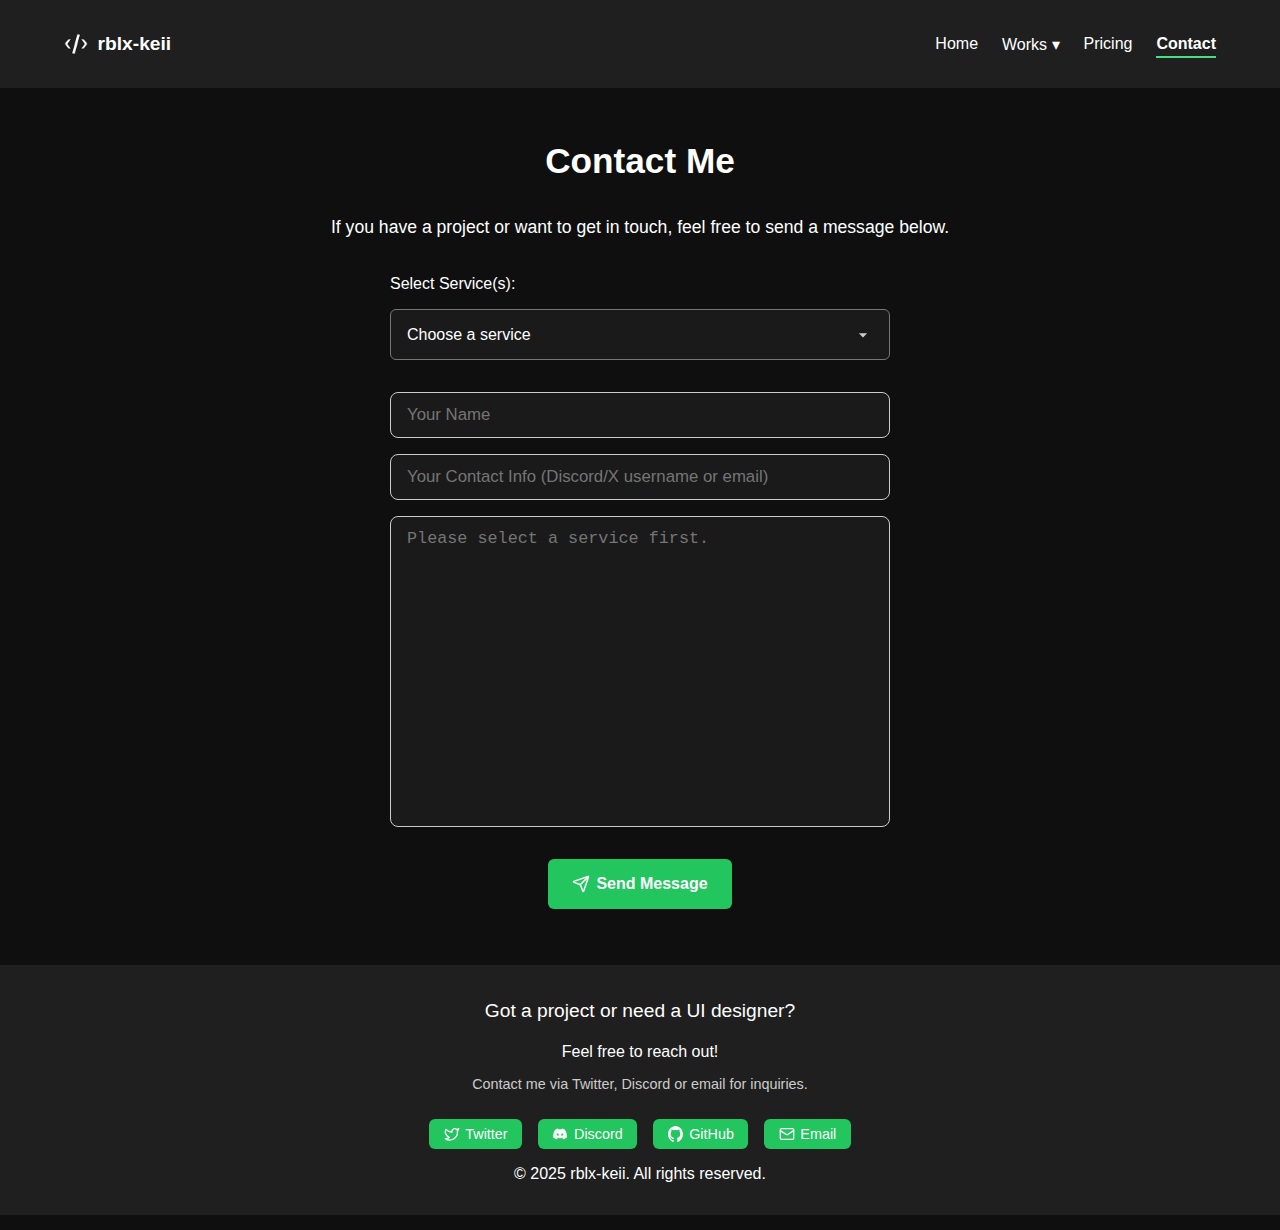
<file: contact.html>
<!DOCTYPE html>
<html lang="en">

<head>
    <meta charset="UTF-8" />
    <meta name="viewport" content="width=device-width, initial-scale=1.0" />
    <meta name="author" content="rblx-keii" />
    <meta name="description" content="Contact rblx-keii | Roblox Scripting & UI Portfolio" />
    <title>Contact Me | rblx-keii</title>
    <link rel="stylesheet" href="style.css" />
    <link rel="icon" href="assets/icons/icon.svg" type="image/svg+xml" />
</head>

<body>
    <div class="wrapper">
        <header>
            <nav>
                <a href="index.html" class="logo">
                    <img src="assets/icons/icon.svg" alt="Logo" class="logo-icon" />
                    <span>rblx-keii</span>
                </a>
                <ul class="nav-links">
                    <li><a href="index.html">Home</a></li>
                    <li class="dropdown">
                        <a href="scripting.html" class="dropbtn">Works ▾</a>
                        <ul class="dropdown-content">
                            <li><a href="scripting.html">Scripting</a></li>
                            <li><a href="ui.html">GUI</a></li>
                            <li><a href="ui.html#vector-project-buttons">Vector Design</a></li>
                        </ul>
                    </li>
                    <li><a href="pricing.html">Pricing</a></li>
                    <li><a href="contact.html" class="active">Contact</a></li>
                </ul>
            </nav>
        </header>

        <main class="section">
            <h2>Contact Me</h2>
            <p>If you have a project or want to get in touch, feel free to send a message below.</p>

            <form id="contactForm" class="contact-form">
                <label for="service-container">Select Service(s):</label>
                <div id="service-container" class="service-container">
                    <div class="service-select">
                        <select>
                            <option disabled selected value="">Choose a service</option>
                            <option value="Scripting">Scripting</option>
                            <option value="GUI">GUI</option>
                            <option value="Vector">Vector</option>
                            <option value="Others">Others</option>
                        </select>
                        <a class="button alt">
                            <span>X</span>
                        </a>
                    </div>
                </div>

                <input type="text" name="name" placeholder="Your Name" required />
                <input type="text" name="email" placeholder="Your Contact Info (Discord/X username or email)" required />
                <textarea id="messageField" name="message" rows="15" placeholder="Your Message" required></textarea>
                <div class="button-container">
                    <button type="submit" class="button">
                        <img src="assets/icons/send.svg" class="icon" alt="Send Message">
                        <span>Send Message</span>
                    </button>
                </div>
            </form>

            <p id="contactResponse" class="contact-response hidden"></p>
        </main>

        <footer id="contact">
            <p class="footer-title">Got a project or need a UI designer?</p>
            <p class="footer-subtitle">Feel free to reach out!</p>
            <p class="contact-info">Contact me via Twitter, Discord or email for inquiries.</p>
            <div class="footer-buttons">
                <a href="https://x.com/rblx_keii" class="button small">
                    <img src="assets/icons/twitter.svg" class="icon" alt="Twitter">
                    <span>Twitter</span>
                </a>
                <a href="https://discord.com/users/280513546238951424" target="_blank" class="button small">
                    <img src="assets/icons/discord.svg" class="icon" alt="Discord">
                    <span>Discord</span>
                </a>
                <a href="https://github.com/rblx-keii" target="_blank" class="button small">
                    <img src="assets/icons/github.svg" class="icon" alt="GitHub">
                    <span>GitHub</span>
                </a>
                <a href="mailto:official.keii@outlook.com" class="button small">
                    <img src="assets/icons/mail.svg" class="icon" alt="Email">
                    <span>Email</span>
                </a>
            </div>
            <p>&copy; 2025 rblx-keii. All rights reserved.</p>
        </footer>
    </div>

    <script src="script.js"></script>
</body>

</html>
</file>
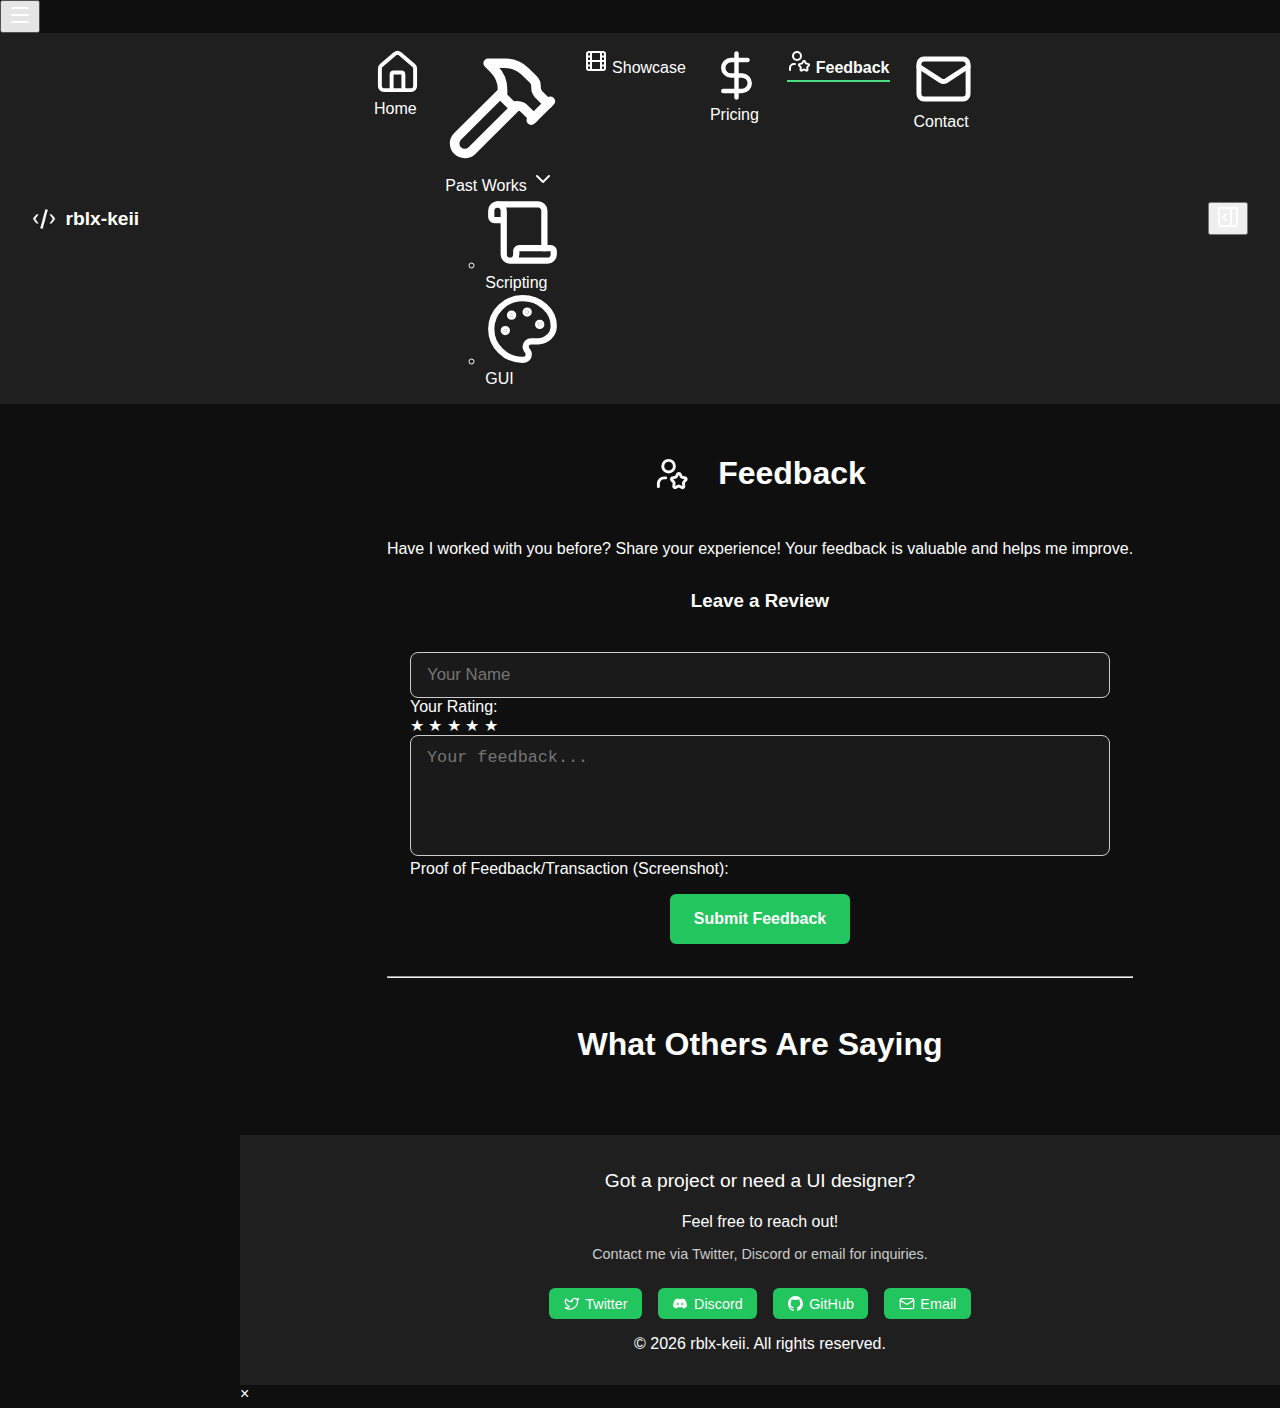
<file: feedback.html>
<!doctype html>
<html lang="en">

<head>
    <meta charset="UTF-8" />
    <meta name="viewport" content="width=device-width, initial-scale=1.0" />
    <title>Feedback | rblx-keii</title>
    <link rel="stylesheet" href="style.css" />
    <link rel="stylesheet" href="mobile.css" />
    <link rel="icon" type="image/svg+xml" href="assets/icons/icon.svg" />
</head>

<body>
    <button class="mobile-toggle" aria-label="Open Menu">
        <img src="assets/icons/menu.svg" alt="Menu" class="toggle-icon" />
    </button>

    <nav class="sidebar">
        <div class="sidebar-header">
            <a href="index.html" class="logo">
                <img src="assets/icons/icon.svg" alt="Logo" class="logo-icon" />
                <span class="logo-text">rblx-keii</span>
            </a>
        </div>
        <ul class="nav-links">
            <li>
                <a href="index.html">
                    <img src="assets/icons/home.svg" class="nav-icon" alt="Home" />
                    <span class="nav-text">Home</span>
                </a>
            </li>
            <li class="nav-dropdown">
                <a href="#" class="dropdown-toggle">
                    <img src="assets/icons/works.svg" class="nav-icon" alt="Works" />
                    <span class="nav-text">Past Works</span>
                    <img src="assets/icons/chevron-down.svg" class="dropdown-arrow" alt="Toggle" />
                </a>
                <ul class="sub-menu">
                    <li>
                        <a href="scripting.html">
                            <img src="assets/icons/script.svg" class="nav-icon" alt="Scripting" />
                            <span class="nav-text">Scripting</span>
                        </a>
                    </li>
                    <li>
                        <a href="ui.html">
                            <img src="assets/icons/ui.svg" class="nav-icon" alt="GUI" />
                            <span class="nav-text">GUI</span>
                        </a>
                    </li>
                    <li>
                        <a href="ui.html#vector-design-showcase">
                            <img src="assets/icons/styles.svg" class="nav-icon" alt="Vector Design" />
                            <span class="nav-text">Vector Design</span>
                        </a>
                    </li>
                </ul>
            </li>
            <li>
                <a href="showcase.html">
                    <img src="assets/icons/film.svg" class="nav-icon" alt="Showcase" />
                    <span class="nav-text">Showcase</span>
                </a>
            </li>
            <li>
                <a href="pricing.html">
                    <img src="assets/icons/pricing.svg" class="nav-icon" alt="Pricing" />
                    <span class="nav-text">Pricing</span>
                </a>
            </li>
            <li>
                <a href="feedback.html">
                    <img src="assets/icons/feedback.svg" class="nav-icon" alt="Feedback" />
                    <span class="nav-text">Feedback</span>
                </a>
            </li>
            <li>
                <a href="contact.html">
                    <img src="assets/icons/mail.svg" class="nav-icon" alt="Contact" />
                    <span class="nav-text">Contact</span>
                </a>
            </li>
        </ul>
        <button class="sidebar-toggle" aria-label="Toggle Sidebar">
            <img src="assets/icons/sb-close.svg" class="toggle-icon" alt="Toggle" />
        </button>
    </nav>
    <div class="sidebar-overlay"></div>

    <div class="wrapper">
        <main class="content">
            <h2 class="section-title">
                <img src="assets/icons/feedback.svg" class="icon" alt="Feedback" />
                Feedback
            </h2>
            <p style="text-align: center; max-width: 800px; margin: 0 auto 2rem">
                Have I worked with you before? Share your experience! Your feedback is
                valuable and helps me improve.
            </p>

            <div class="contact-form" style="max-width: 700px">
                <h3 style="text-align: center; margin-top: 0; margin-bottom: 1.5rem">
                    Leave a Review
                </h3>
                <form id="feedbackForm" novalidate>
                    <input type="text" id="feedbackName" name="name" placeholder="Your Name" required />
                    <div class="star-rating-container">
                        <label>Your Rating:</label>
                        <div class="stars">
                            <span data-value="5" title="5 stars">&#9733;</span>
                            <span data-value="4" title="4 stars">&#9733;</span>
                            <span data-value="3" title="3 stars">&#9733;</span>
                            <span data-value="2" title="2 stars">&#9733;</span>
                            <span data-value="1" title="1 star">&#9733;</span>
                        </div>
                        <input type="hidden" name="rating" id="feedbackRating" value="0" required />
                    </div>
                    <textarea id="feedbackMessage" name="message" rows="5" placeholder="Your feedback..."
                        required></textarea>
                    <label for="screenshot">Proof of Feedback/Transaction (Screenshot):</label>
                    <input type="hidden" role="uploadcare-uploader" name="screenshot" id="feedback-screenshot"
                        data-public-key="fcf352496b601d47e95e" data-tabs="file camera" data-images-only="true"
                        data-multiple="true" data-multiple-max="3" />
                    <div class="button-container">
                        <button type="submit" class="button">Submit Feedback</button>
                    </div>
                    <div id="feedbackResponse" class="contact-response hidden"></div>
                </form>
            </div>

            <hr />

            <h2 class="section-title" style="margin-top: 3rem">
                What Others Are Saying
            </h2>
            <div id="feedback-container" class="feedback-grid">
                <!-- Feedback will be loaded here by feedback.js -->
            </div>
        </main>

        <footer id="contact">
            <p class="footer-title">Got a project or need a UI designer?</p>
            <p class="footer-subtitle">Feel free to reach out!</p>
            <p class="contact-info">
                Contact me via Twitter, Discord or email for inquiries.
            </p>
            <div class="footer-buttons">
                <a href="https://x.com/rblx_keii" class="button small" target="_blank"><img
                        src="assets/icons/twitter.svg" class="icon" alt="Twitter" /><span>Twitter</span></a>
                <a href="https://discord.com/users/280513546238951424" target="_blank" class="button small"><img
                        src="assets/icons/discord.svg" class="icon" alt="Discord" /><span>Discord</span></a>
                <a href="https://github.com/rblx-keii" target="_blank" class="button small"><img
                        src="assets/icons/github.svg" class="icon" alt="GitHub" /><span>GitHub</span></a>
                <a href="mailto:official.keii@outlook.com" class="button small"><img src="assets/icons/mail.svg"
                        class="icon" alt="Email" /><span>Email</span></a>
            </div>
            <p>&copy; 2026 rblx-keii. All rights reserved.</p>
        </footer>

        <div id="imageModal" class="modal">
            <span class="close-modal">&times;</span>
            <img class="modal-content" id="modalImage" />
            <div id="caption"></div>
        </div>

        <script src="https://ucarecdn.com/libs/widget/3.x/uploadcare.full.min.js" charset="utf-8"></script>
        <script type="module" src="main.js"></script>
    </div>
</body>

</html>
</file>
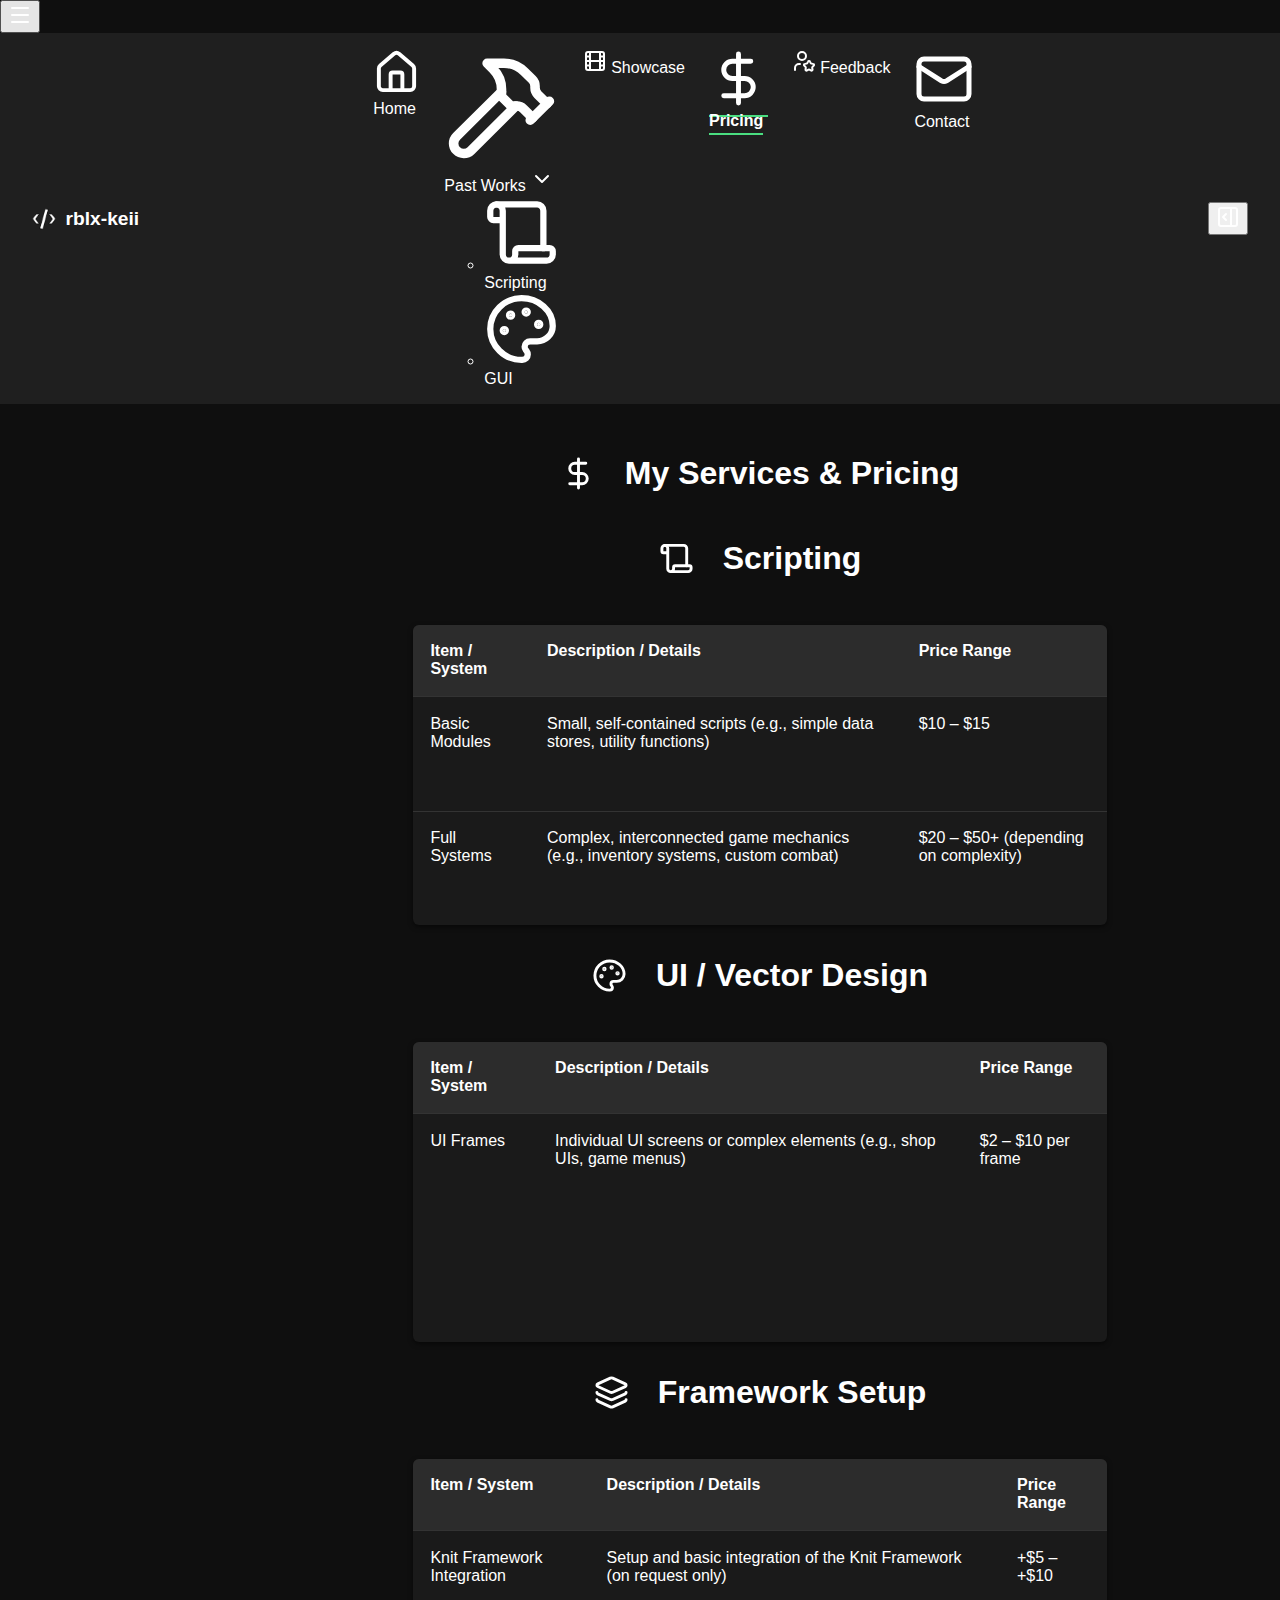
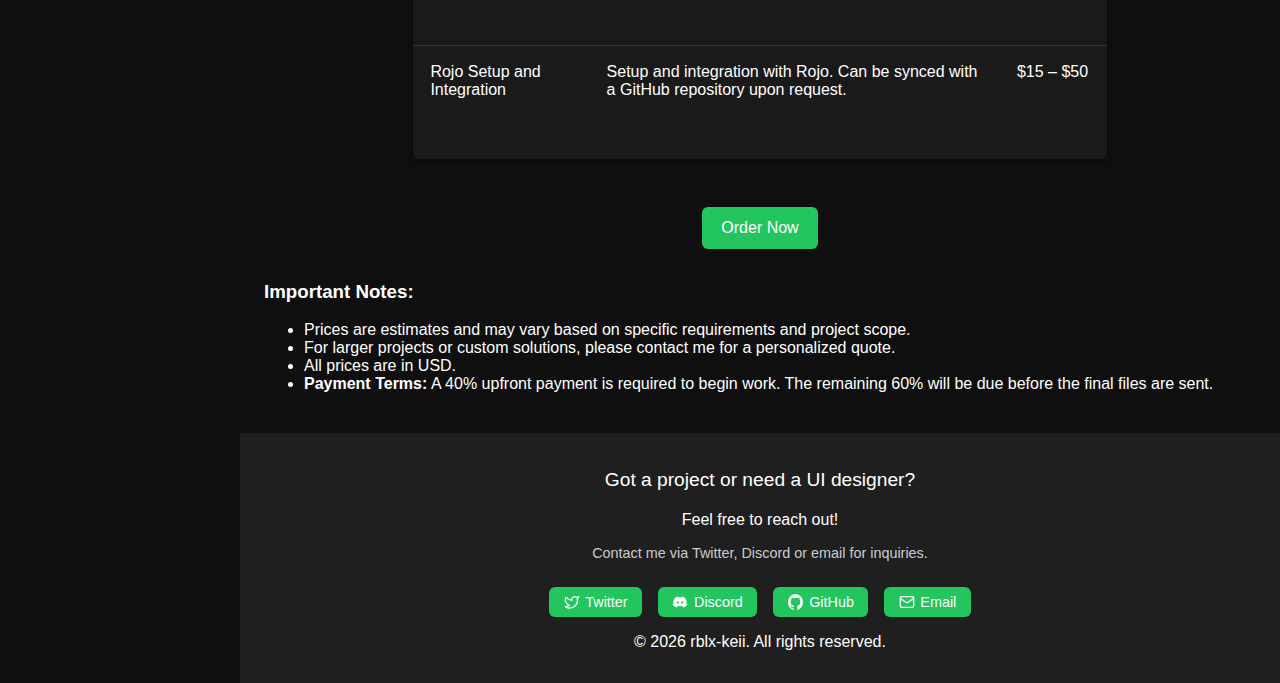
<file: pricing.html>
<!DOCTYPE html>
<html lang="en">

<head>
    <meta charset="UTF-8" />
    <meta name="viewport" content="width=device-width, initial-scale=1.0" />
    <title>Pricing | rblx-keii</title>
    <link rel="stylesheet" href="style.css" />
    <link rel="stylesheet" href="mobile.css" />
    <link rel="icon" type="image/svg+xml" href="assets/icons/icon.svg">
</head>

<body>
    <button class="mobile-toggle" aria-label="Open Menu">
        <img src="assets/icons/menu.svg" alt="Menu" class = "toggle-icon">
    </button>

    <nav class="sidebar">
        <div class="sidebar-header">
            <a href="index.html" class="logo">
                <img src="assets/icons/icon.svg" alt="Logo" class="logo-icon" />
                <span class="logo-text">rblx-keii</span>
            </a>
        </div>
        <ul class="nav-links">
            <li>
                <a href="index.html">
                    <img src="assets/icons/home.svg" class="nav-icon" alt="Home">
                    <span class="nav-text">Home</span>
                </a>
            </li>
            <li class="nav-dropdown">
                <a href="#" class="dropdown-toggle">
                    <img src="assets/icons/works.svg" class="nav-icon" alt="Works">
                    <span class="nav-text">Past Works</span>
                    <img src="assets/icons/chevron-down.svg" class="dropdown-arrow" alt="Toggle">
                </a>
                <ul class="sub-menu">
                    <li>
                        <a href="scripting.html">
                            <img src="assets/icons/script.svg" class="nav-icon" alt="Scripting">
                            <span class="nav-text">Scripting</span>
                        </a>
                    </li>
                    <li>
                        <a href="ui.html">
                            <img src="assets/icons/ui.svg" class="nav-icon" alt="GUI">
                            <span class="nav-text">GUI</span>
                        </a>
                    </li>
                    <li>
                        <a href="ui.html#vector-design-showcase">
                            <img src="assets/icons/styles.svg" class="nav-icon" alt="Vector Design">
                            <span class="nav-text">Vector Design</span>
                        </a>
                    </li>
                </ul>
            </li>
            <li>
                <a href="showcase.html">
                    <img src="assets/icons/film.svg" class="nav-icon" alt="Showcase">
                    <span class="nav-text">Showcase</span>
                </a>
            </li>
            <li>
                <a href="pricing.html">
                    <img src="assets/icons/pricing.svg" class="nav-icon" alt="Pricing">
                    <span class="nav-text">Pricing</span>
                </a>
            </li>
            <li>
                <a href="feedback.html">
                    <img src="assets/icons/feedback.svg" class="nav-icon" alt="Feedback">
                    <span class="nav-text">Feedback</span>
                </a>
            </li>
            <li>
                <a href="contact.html">
                    <img src="assets/icons/mail.svg" class="nav-icon" alt="Contact">
                    <span class="nav-text">Contact</span>
                </a>
            </li>
        </ul>
        <button class="sidebar-toggle" aria-label="Toggle Sidebar">
            <img src="assets/icons/sb-close.svg" class="toggle-icon" alt="Toggle">
        </button>
    </nav>
    <div class="sidebar-overlay"></div>

    <div class="wrapper">
        <main class="content">
            <h2 class="section-title">
                <img src="assets/icons/pricing.svg" alt="Pricing" class="icon"> My Services & Pricing
            </h2>

            <section id = "scripting-prices" class="pricing-category-section">
                <h3 class="section-title">
                    <img src="assets/icons/script.svg" alt="Scripting" class="icon"> Scripting
                </h3>
                <table class="work-table">
                    <thead>
                        <tr>
                            <th>Item / System</th>
                            <th>Description / Details</th>
                            <th>Price Range</th>
                        </tr>
                    </thead>
                    <tbody>
                        <tr>
                            <td>Basic Modules</td>
                            <td>Small, self-contained scripts (e.g., simple data stores, utility functions)</td>
                            <td>$10 – $15</td>
                        </tr>
                        <tr>
                            <td>Full Systems</td>
                            <td>Complex, interconnected game mechanics (e.g., inventory systems, custom combat)</td>
                            <td>$20 – $50+ (depending on complexity)</td>
                        </tr>
                    </tbody>
                </table>
            </section>

            <section id = "ui-prices" class="pricing-category-section">
                <h3 class="section-title">
                    <img src="assets/icons/ui.svg" alt="UI" class="icon"> UI / Vector Design
                </h3>
                <table class="work-table">
                    <thead>
                        <tr>
                            <th>Item / System</th>
                            <th>Description / Details</th>
                            <th>Price Range</th>
                        </tr>
                    </thead>
                    <tbody>
                        <tr>
                            <td>UI Frames</td>
                            <td>Individual UI screens or complex elements (e.g., shop UIs, game menus)</td>
                            <td>$2 – $10 per frame</td>
                        </tr>
                        <!-- <tr>
                            <td>Icons</td>
                            <td>
                                <ul>
                                    <li>Simple/Flat Icons: $2 – $5</li>
                                    <li>Mid Details: $6 – $10</li>
                                    <li>Illustrated/Digitally Drawn: $10 – $15</li>
                                    <li>
                                        <strong>Bundle Bonus:</strong> Buy 10 icons of the same detail level, get 2 icons free!
                                    </li>
                                </ul>
                            </td>
                            <td>$2 – $15 per icon (depending on detail)</td>
                        </tr> -->
                    </tbody>
                </table>
            </section>

            <section id = "framework-prices" class="pricing-category-section">
                <h3 class="section-title">
                    <img src="assets/icons/framework.svg" alt="Framework" class="icon"> Framework Setup
                </h3>
                <table class="work-table">
                    <thead>
                        <tr>
                            <th>Item / System</th>
                            <th>Description / Details</th>
                            <th>Price Range</th>
                        </tr>
                    </thead>
                    <tbody>
                        <tr>
                            <td>Knit Framework Integration</td>
                            <td>Setup and basic integration of the Knit Framework (on request only)</td>
                            <td>+$5 – +$10</td>
                        </tr>
                        <tr>
                            <td>Rojo Setup and Integration</td>
                            <td>Setup and integration with Rojo. Can be synced with a GitHub repository upon request.</td>
                            <td>$15 – $50</td>
                        </tr>
                    </tbody>
                </table>
            </section>

            <div class="button-center" style="margin-top: 3em; margin-bottom: 2em;">
                <a href="contact.html" class="button">Order Now</a>
            </div>

            <section class="additional-notes">
                <h3>Important Notes:</h3>
                <ul>
                    <li>Prices are estimates and may vary based on specific requirements and project scope.</li>
                    <li>For larger projects or custom solutions, please contact me for a personalized quote.</li>
                    <li>All prices are in USD.</li>
                    <li>
                        <strong>Payment Terms:</strong> A 40% upfront payment is required to begin work. The remaining 60% will be due before the final files are sent.
                    </li>
                </ul>
            </section>

        </main>

        <footer id="contact">
            <p class="footer-title">Got a project or need a UI designer?</p>
            <p class="footer-subtitle">Feel free to reach out!</p>
            <p class="contact-info">Contact me via Twitter, Discord or email for inquiries.</p>
            <div class="footer-buttons">
                <a href="https://x.com/rblx_keii" class="button small">
                    <img src="assets/icons/twitter.svg" class="icon" alt="Twitter">
                    <span>Twitter</span>
                </a>
                <a href="https://discord.com/users/280513546238951424" target="_blank" class="button small">
                    <img src="assets/icons/discord.svg" class="icon" alt="Discord">
                    <span>Discord</span>
                </a>
                <a href="https://github.com/rblx-keii" target="_blank" class="button small">
                    <img src="assets/icons/github.svg" class="icon" alt="GitHub">
                    <span>GitHub</span>
                </a>
                <a href="mailto:official.keii@outlook.com" class="button small">
                    <img src="assets/icons/mail.svg" class="icon" alt="Email">
                    <span>Email</span>
                </a>
            </div>
            <p>&copy; 2026 rblx-keii. All rights reserved.</p>
        </footer>

        <script type="module" src="main.js"></script>
    </div>
</body>

</html>
</file>
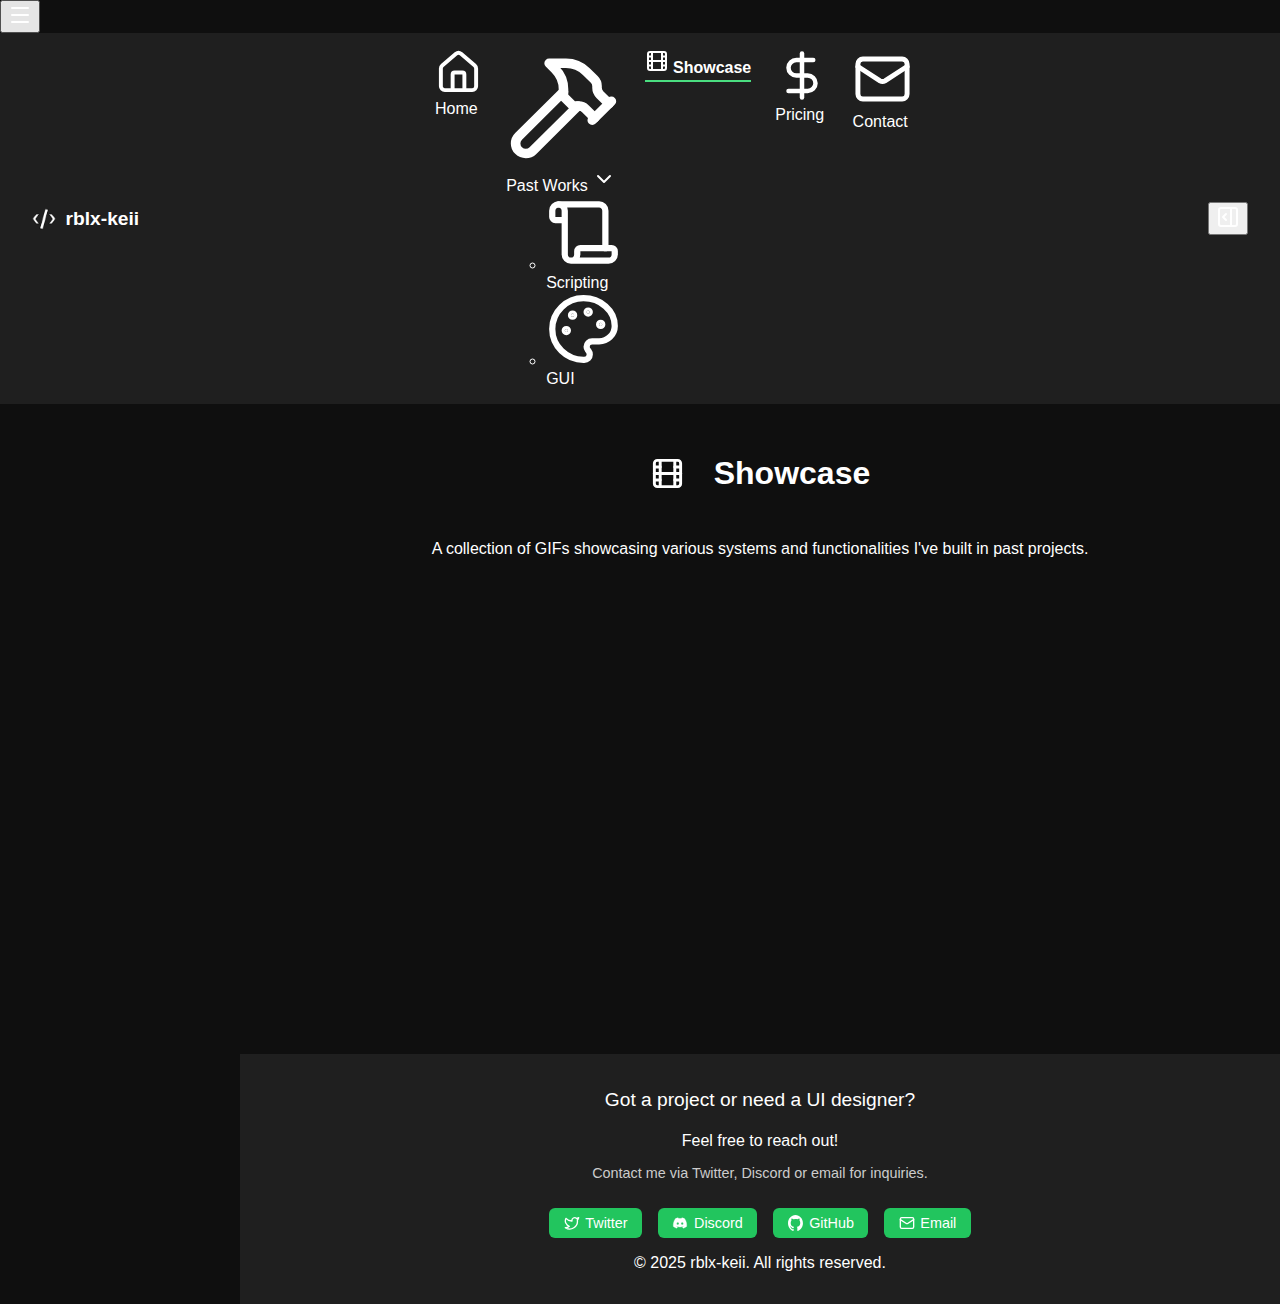
<file: showcase.html>
<!DOCTYPE html>
<html lang="en">

<head>
    <meta charset="UTF-8" />
    <meta name="viewport" content="width=device-width, initial-scale=1.0" />
    <title>Showcase | rblx-keii</title>
    <link rel="stylesheet" href="style.css" />
    <link rel="stylesheet" href="mobile.css" />
    <link rel="icon" type="image/svg+xml" href="assets/icons/icon.svg">
</head>

<body>
    <button class="mobile-toggle" aria-label="Open Menu">
        <img src="assets/icons/menu.svg" alt="Menu" class="toggle-icon">
    </button>

    <nav class="sidebar">
        <div class="sidebar-header">
            <a href="index.html" class="logo">
                <img src="assets/icons/icon.svg" alt="Logo" class="logo-icon" />
                <span class="logo-text">rblx-keii</span>
            </a>
        </div>
        <ul class="nav-links">
            <li>
                <a href="index.html">
                    <img src="assets/icons/home.svg" class="nav-icon" alt="Home">
                    <span class="nav-text">Home</span>
                </a>
            </li>
            <li class="nav-dropdown">
                <a href="#" class="dropdown-toggle">
                    <img src="assets/icons/works.svg" class="nav-icon" alt="Works">
                    <span class="nav-text">Past Works</span>
                    <img src="assets/icons/chevron-down.svg" class="dropdown-arrow" alt="Toggle">
                </a>
                <ul class="sub-menu">
                    <li>
                        <a href="scripting.html">
                            <img src="assets/icons/script.svg" class="nav-icon" alt="Scripting">
                            <span class="nav-text">Scripting</span>
                        </a>
                    </li>
                    <li>
                        <a href="ui.html">
                            <img src="assets/icons/ui.svg" class="nav-icon" alt="GUI">
                            <span class="nav-text">GUI</span>
                        </a>
                    </li>
                    <li>
                        <a href="ui.html#vector-design-showcase">
                            <img src="assets/icons/styles.svg" class="nav-icon" alt="Vector Design">
                            <span class="nav-text">Vector Design</span>
                        </a>
                    </li>
                </ul>
            </li>
            <li>
                <a href="showcase.html">
                    <img src="assets/icons/film.svg" class="nav-icon" alt="Showcase">
                    <span class="nav-text">Showcase</span>
                </a>
            </li>
            <li>
                <a href="pricing.html">
                    <img src="assets/icons/pricing.svg" class="nav-icon" alt="Pricing">
                    <span class="nav-text">Pricing</span>
                </a>
            </li>
            <li>
                <a href="contact.html">
                    <img src="assets/icons/mail.svg" class="nav-icon" alt="Contact">
                    <span class="nav-text">Contact</span>
                </a>
            </li>
        </ul>
        <button class="sidebar-toggle" aria-label="Toggle Sidebar">
            <img src="assets/icons/sb-close.svg" class="toggle-icon" alt="Toggle">
        </button>
    </nav>
    <div class="sidebar-overlay"></div>

    <div class="wrapper">
        <main class="content">
            <h2 class="section-title">
                <img src="assets/icons/film.svg" class="icon" alt="Showcase"> Showcase
            </h2>
            <p style="text-align: center; max-width: 800px; margin: 0 auto 2rem;">
                A collection of GIFs showcasing various systems and functionalities I've built in past projects.
            </p>
            <div id="showcase-container">
                <!-- Content will be loaded here -->
            </div>
        </main>

        <footer id="contact">
            <p class="footer-title">Got a project or need a UI designer?</p>
            <p class="footer-subtitle">Feel free to reach out!</p>
            <p class="contact-info">Contact me via Twitter, Discord or email for inquiries.</p>
            <div class="footer-buttons">
                <a href="https://x.com/rblx_keii" class="button small">
                    <img src="assets/icons/twitter.svg" class="icon" alt="Twitter">
                    <span>Twitter</span>
                </a>
                <a href="https://discord.com/users/280513546238951424" target="_blank" class="button small">
                    <img src="assets/icons/discord.svg" class="icon" alt="Discord">
                    <span>Discord</span>
                </a>
                <a href="https://github.com/rblx-keii" target="_blank" class="button small">
                    <img src="assets/icons/github.svg" class="icon" alt="GitHub">
                    <span>GitHub</span>
                </a>
                <a href="mailto:official.keii@outlook.com" class="button small">
                    <img src="assets/icons/mail.svg" class="icon" alt="Email">
                    <span>Email</span>
                </a>
            </div>
            <p>&copy; 2025 rblx-keii. All rights reserved.</p>
        </footer>

        <script type="module" src="main.js"></script>
    </div>
</body>

</html>
</file>
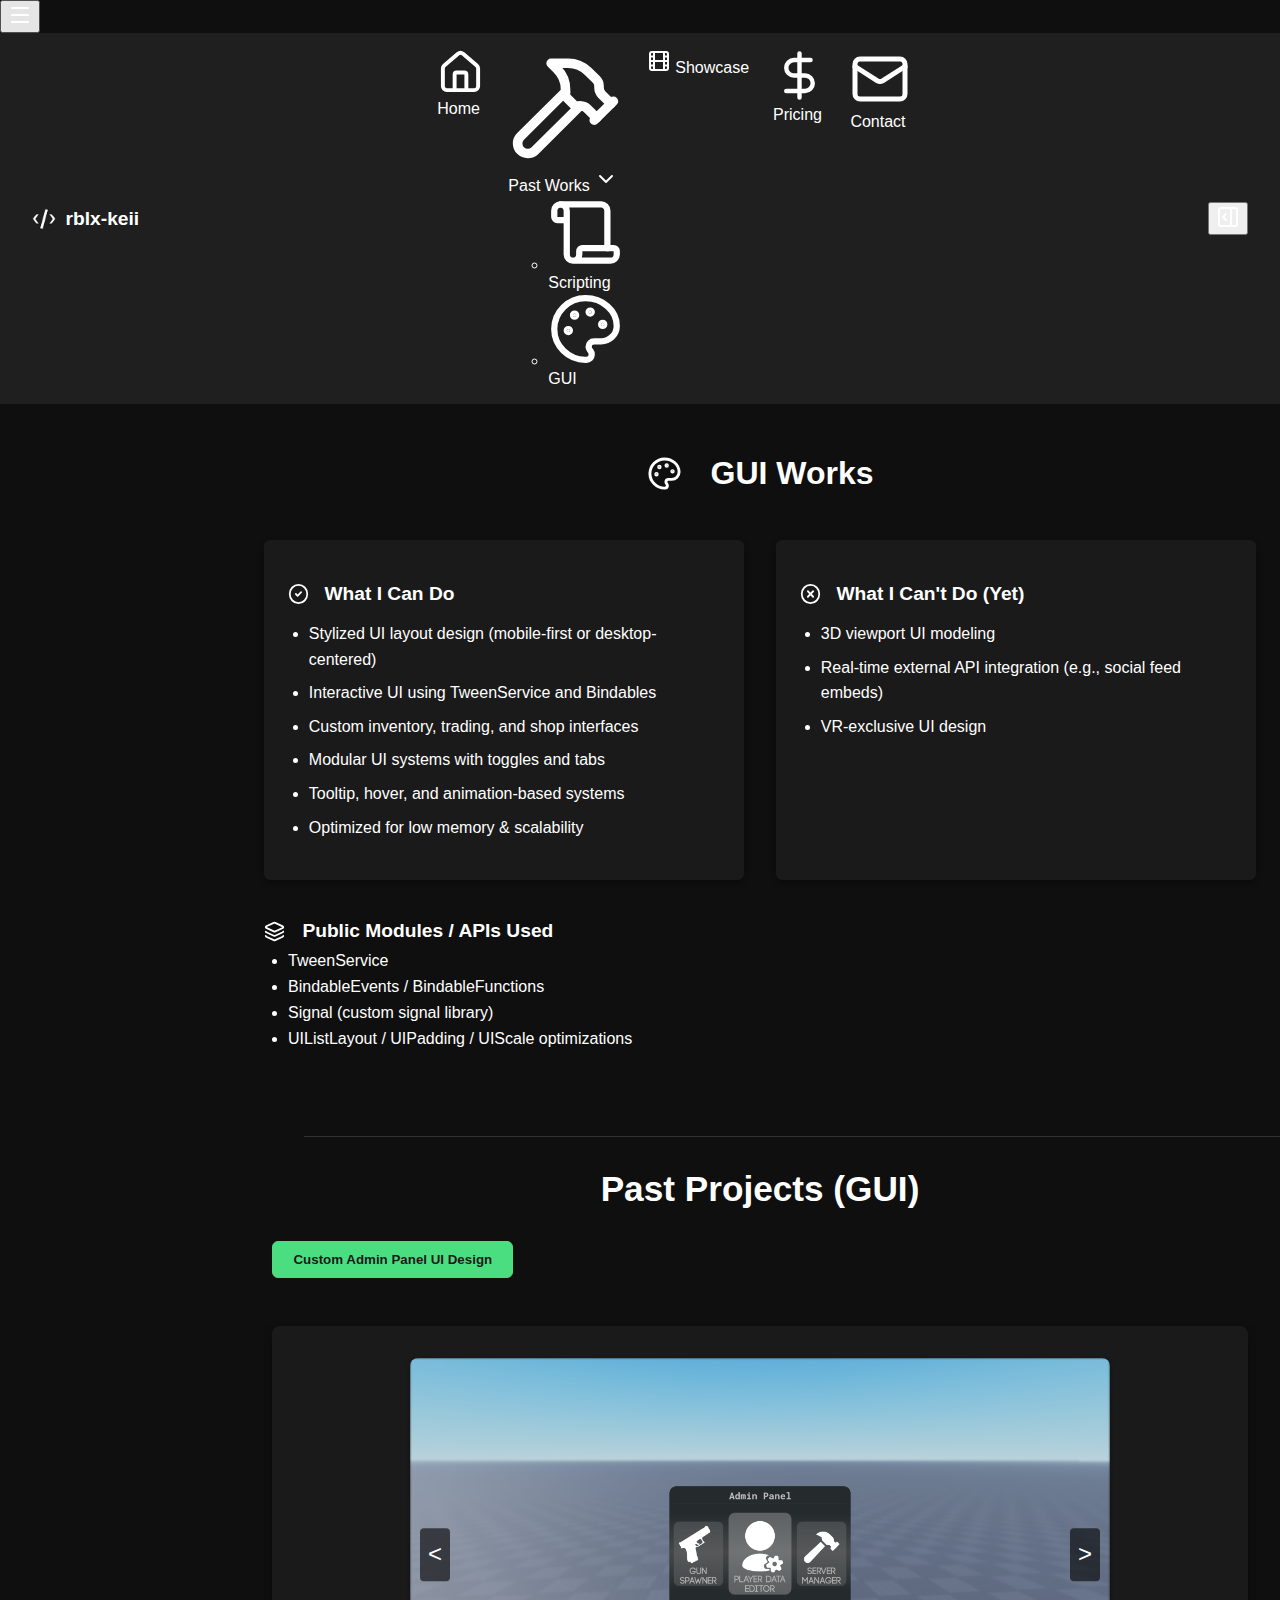
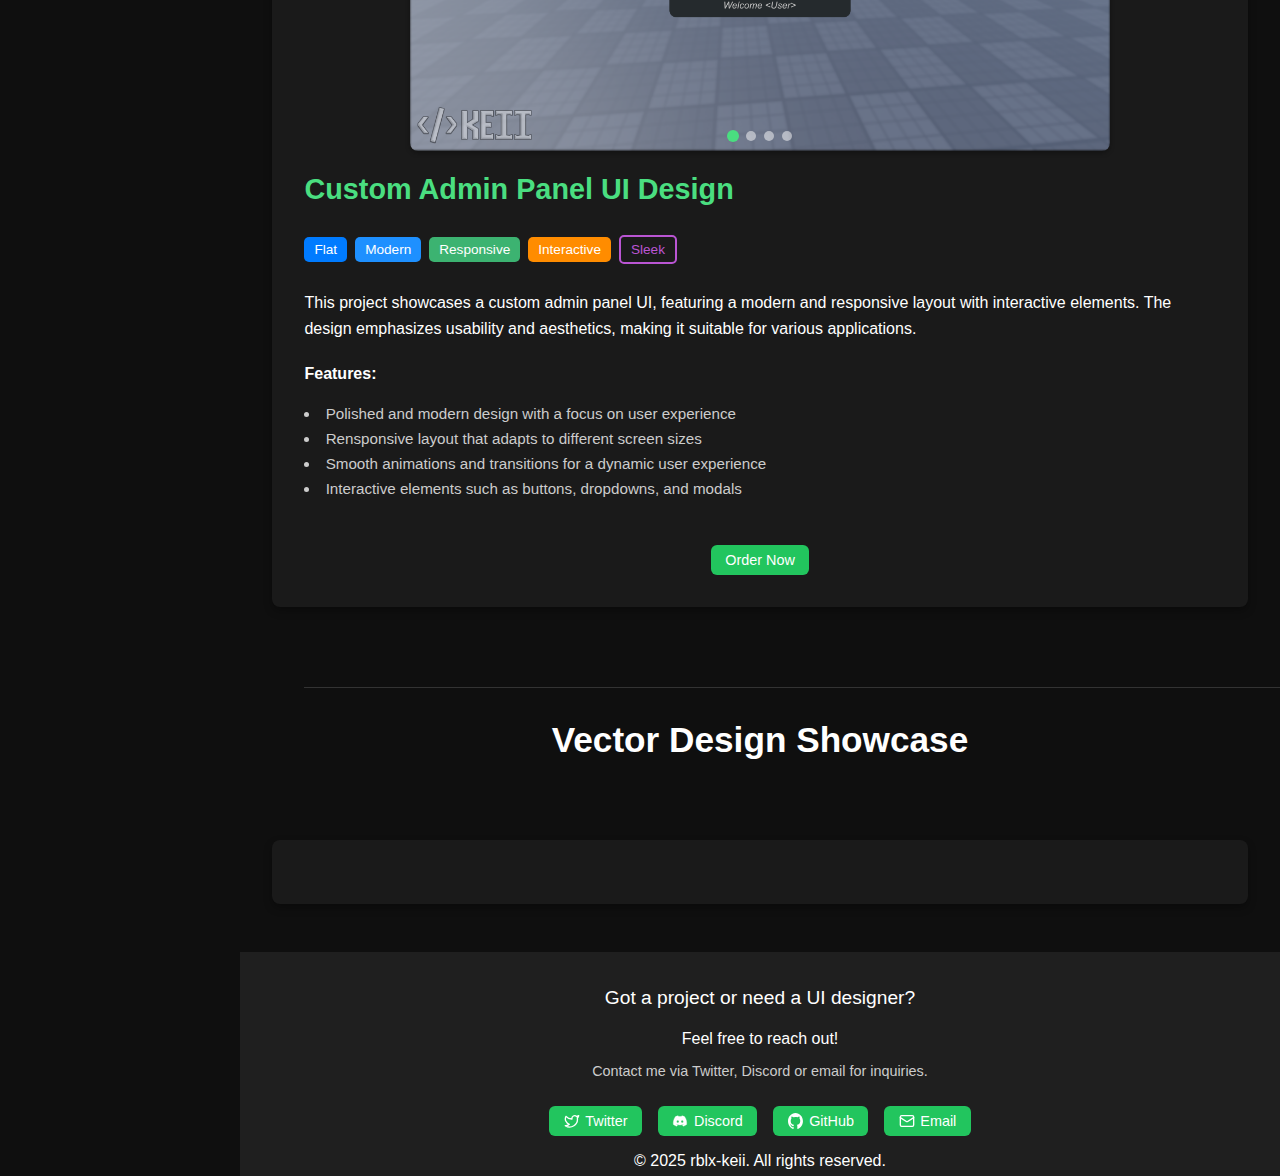
<file: ui.html>
<!DOCTYPE html>
<html lang="en">

<head>
    <meta charset="UTF-8" />
    <meta name="viewport" content="width=device-width, initial-scale=1.0" />
    <title>GUI | rblx-keii</title>
    <link rel="stylesheet" href="style.css" />
    <link rel="stylesheet" href="mobile.css" />
    <link rel="icon" type="image/svg+xml" href="assets/icons/icon.svg">
</head>

<body>
    <button class="mobile-toggle" aria-label="Open Menu">
        <img src="assets/icons/menu.svg" alt="Menu" class = "toggle-icon">
    </button>

    <nav class="sidebar">
        <div class="sidebar-header">
            <a href="index.html" class="logo">
                <img src="assets/icons/icon.svg" alt="Logo" class="logo-icon" />
                <span class="logo-text">rblx-keii</span>
            </a>
        </div>
        <ul class="nav-links">
            <li>
                <a href="index.html">
                    <img src="assets/icons/home.svg" class="nav-icon" alt="Home">
                    <span class="nav-text">Home</span>
                </a>
            </li>
            <li class="nav-dropdown">
                <a href="#" class="dropdown-toggle">
                    <img src="assets/icons/works.svg" class="nav-icon" alt="Works">
                    <span class="nav-text">Past Works</span>
                    <img src="assets/icons/chevron-down.svg" class="dropdown-arrow" alt="Toggle">
                </a>
                <ul class="sub-menu">
                    <li>
                        <a href="scripting.html">
                            <img src="assets/icons/script.svg" class="nav-icon" alt="Scripting">
                            <span class="nav-text">Scripting</span>
                        </a>
                    </li>
                    <li>
                        <a href="ui.html">
                            <img src="assets/icons/ui.svg" class="nav-icon" alt="GUI">
                            <span class="nav-text">GUI</span>
                        </a>
                    </li>
                    <li>
                        <a href="ui.html#vector-design-showcase">
                            <img src="assets/icons/styles.svg" class="nav-icon" alt="Vector Design">
                            <span class="nav-text">Vector Design</span>
                        </a>
                    </li>
                </ul>
            </li>
            <li>
                <a href="showcase.html">
                    <img src="assets/icons/film.svg" class="nav-icon" alt="Showcase">
                    <span class="nav-text">Showcase</span>
                </a>
            </li>
            <li>
                <a href="pricing.html">
                    <img src="assets/icons/pricing.svg" class="nav-icon" alt="Pricing">
                    <span class="nav-text">Pricing</span>
                </a>
            </li>
            <li>
                <a href="contact.html">
                    <img src="assets/icons/mail.svg" class="nav-icon" alt="Contact">
                    <span class="nav-text">Contact</span>
                </a>
            </li>
        </ul>
        <button class="sidebar-toggle" aria-label="Toggle Sidebar">
            <img src="assets/icons/sb-close.svg" class="toggle-icon" alt="Toggle">
        </button>
    </nav>
    <div class="sidebar-overlay"></div>

    <div class="wrapper">
        <main class="content">
            <h2 class="section-title">
                <img src="assets/icons/ui.svg" class="icon" alt="GUI"> GUI Works
            </h2>

            <section class="capability-section">
                <div class="capability-column">
                    <h3><img src="assets/icons/check.svg" class="icon"> What I Can Do</h3>
                    <ul>
                        <li>Stylized UI layout design (mobile-first or desktop-centered)</li>
                        <li>Interactive UI using TweenService and Bindables</li>
                        <li>Custom inventory, trading, and shop interfaces</li>
                        <li>Modular UI systems with toggles and tabs</li>
                        <li>Tooltip, hover, and animation-based systems</li>
                        <li>Optimized for low memory & scalability</li>
                    </ul>
                </div>
                <div class="capability-column">
                    <h3><img src="assets/icons/cancel.svg" class="icon"> What I Can't Do (Yet)</h3>
                    <ul>
                        <li>3D viewport UI modeling</li>
                        <li>Real-time external API integration (e.g., social feed embeds)</li>
                        <li>VR-exclusive UI design</li>
                    </ul>
                </div>
            </section>

            <section class="description-block">
                <h3><img src="assets/icons/framework.svg" class="icon"> Public Modules / APIs Used</h3>
                <ul>
                    <li>TweenService</li>
                    <li>BindableEvents / BindableFunctions</li>
                    <li>Signal (custom signal library)</li>
                    <li>UIListLayout / UIPadding / UIScale optimizations</li>
                </ul>
            </section>

            <section id="past-projects" class="section">
                <hr>
                <h2>Past Projects (GUI)</h2>
                <div class="project-buttons-container" id="gui-project-buttons">
                    </div>
                <div class="project-display" id="gui-project-display">
                    </div>
            </section>

            <section id="vector-design-showcase" class="section">
                <hr>
                <h2>Vector Design Showcase</h2>
                <div class="project-buttons-container" id="vector-project-buttons">
                    </div>
                <div class="project-display" id="vector-project-display">
                    </div>
            </section>
        </main>

        <footer id="contact">
            <p class="footer-title">Got a project or need a UI designer?</p>
            <p class="footer-subtitle">Feel free to reach out!</p>
            <p class="contact-info">Contact me via Twitter, Discord or email for inquiries.</p>
            <div class="footer-buttons">
                <a href="https://x.com/rblx_keii" class="button small">
                    <img src="assets/icons/twitter.svg" class="icon" alt="Twitter">
                    <span>Twitter</span>
                </a>
                <a href="https://discord.com/users/280513546238951424" target="_blank" class="button small">
                    <img src="assets/icons/discord.svg" class="icon" alt="Discord">
                    <span>Discord</span>
                </a>
                <a href="https://github.com/rblx-keii" target="_blank" class="button small">
                    <img src="assets/icons/github.svg" class="icon" alt="GitHub">
                    <span>GitHub</span>
                </a>
                <a href="mailto:official.keii@outlook.com" class="button small">
                    <img src="assets/icons/mail.svg" class="icon" alt="Email">
                    <span>Email</span>
                </a>
            </div>
            <p>&copy; 2025 rblx-keii. All rights reserved.</p>
        </footer>

        <script type="module" src="main.js"></script>
    </div>
</body>

</html>
</file>
<file: style.css>
/* === BASE === */
* {
	box-sizing: border-box;
}

html,
body {
	margin: 0;
	padding: 0;
	font-family: 'Segoe UI', sans-serif;
	background-color: #0f0f0f;
	color: white;
	height: 100%;
	scroll-behavior: smooth;
}

main {
	flex: 1;
}

.wrapper {
	min-height: 100%;
	display: flex;
	flex-direction: column;
}

/* === HERO SECTION === */
.hero {
	width: 95%;
	max-width: 1400px;
	padding: 3rem;
	margin-top: 2.5%;
	margin-left: 2.5%;
	margin-right: 2.5%;
	margin-bottom: 2.5%;

	display: flex;
	flex-direction: row;
	justify-content: space-between;
	align-items: center;
	gap: 2rem;

	background-color: rgba(255, 255, 255, 0.05);
	backdrop-filter: blur(10px) saturate(180%);
	-webkit-backdrop-filter: blur(10px) saturate(180%);
	border-radius: 10px;
	border: 1px solid rgba(255, 255, 255, 0.2);
	box-shadow: 0 4px 6px rgba(0, 0, 0, 0.1);
}

.hero-left {
	flex: 0 0 55%;
	min-height: 400px;
	max-height: 100%;
	background-color: rgba(0, 0, 0, 0.3);
	border-radius: 8px;
	display: flex;
	justify-content: center;
	align-items: center;
	overflow: hidden;
}

.hero-image {
	max-width: 100%;
	height: auto;
	display: block;
	border-radius: 8px;
}

.hero-right {
	flex: 0 0 45%;
	max-width: 45%;
	text-align: center;
}

.hero-right h2 {
	font-size: 2rem;
	margin-bottom: 1rem;
}

.hero-right p {
	font-size: 1.1rem;
	max-width: 700px;
	margin: 0 auto 2rem;
	line-height: 1.7;
}

.hero-buttons {
	display: flex;
	gap: 1rem;
	flex-wrap: wrap;
	justify-content: center;
}

.hero-buttons .button {
	display: inline-flex;
	align-items: center;
	gap: 0.5em;
}

/* === NAVIGATION === */
header,
nav {
	width: 100%;
	background-color: #1f1f1f;
	padding: 1rem 2rem;
	display: flex;
	justify-content: space-between;
	align-items: center;
}

header {
	position: sticky;
	top: 0;
	z-index: 1000;
	/* Ensure it stays on top of other content */
	transition: top 0.3s ease-in-out;
}

.logo {
	display: flex;
	align-items: center;
	gap: 0.5em;
	font-weight: bold;
	font-size: 1.2em;
	color: white;
	text-decoration: none;
}

.logo-icon {
	width: 24px;
	height: 24px;
}

.nav-links {
	display: flex;
	list-style: none;
	gap: 1.5rem;
	padding: 0;
	margin: 0;
}

.nav-links a {
	color: white;
	text-decoration: none;
	transition: opacity 0.2s ease;
}

.nav-links a:hover {
	opacity: 0.75;
}

.nav-links>li>a.active:not(.dropbtn) {
	font-weight: bold;
	text-decoration: none;
	border-bottom: 2px solid #4ade80;
	padding-bottom: 4px;
	margin-bottom: -4px;
	transition: border-color 0.2s ease, padding-bottom 0.2s ease;
}

.dropdown {
	position: relative;
}

.dropbtn {
	cursor: pointer;
}

.dropbtn.dropbtn-active {
	font-weight: bold;
	border-bottom: 2px solid #4ade80;
	padding-bottom: 4px;
	margin-bottom: -4px;
	transition: border-color 0.2s ease, padding-bottom 0.2s ease;
}

.dropdown-content a.active {
	font-weight: bold;
	border-bottom: none;
	margin-bottom: 0;
	background-color: #333;
	color: white;
}

.dropdown-content {
	display: none;
	position: absolute;
	padding: 0.5em 0;
	background-color: #4c4c4c;
	box-shadow: 0px 4px 10px rgba(0, 0, 0, 0.5);
	min-width: 180px;
	z-index: 1;
	border-radius: 6px;
	margin-top: 0.5rem;
	overflow: hidden;
}

.dropdown-content a {
	display: block;
	padding: 0.8em 1.2em;
	color: white;
	text-decoration: none;
	font-size: 0.95em;
	transition: background-color 0.2s ease;
}

.dropdown-content li {
	list-style: none;
}

.dropdown-content a:hover {
	background-color: #333;
}

.dropdown:hover .dropdown-content {
	display: block;
}

/* === ICONS === */
.icon {
	width: 1.1em;
	height: 1.1em;
	vertical-align: middle;
	margin-right: 0.4em;
}

/* === PREVIEW BUTTONS === */
.work-preview-buttons {
	display: flex;
	gap: 1rem;
	justify-content: center;
	margin-top: 2rem;
}

/* === GENERAL SECTIONS === */
.section {
	padding: 1.5rem 1rex;
	max-width: 1200px;
	margin: 0 auto;
	text-align: center;
}

.section hr {
	border: none;
	border-top: 1px solid #333;
	margin: 2rem;
	width: 100%;
	max-width: 100%;
}

.section h2 {
	font-size: 2.2rem;
	margin-bottom: 2rem;
	text-align: center;
}

.section p {
	font-size: 1.1rem;
	line-height: 1.7;
	max-width: 800px;
	margin: 0 auto 1.5rem;
}

/* === WORK PREVIEW GRID === */
.work-preview-grid {
	display: grid;
	grid-template-columns: repeat(auto-fit, minmax(300px, 1fr));
	gap: 2rem;
	margin-top: 2rem;
	justify-content: center;
}

.work-item {
	background-color: #1a1a1a;
	padding: 1.5rem;
	border-radius: 8px;
	box-shadow: 0 4px 8px rgba(0, 0, 0, 0.3);
	display: flex;
	flex-direction: column;
	align-items: center;
	text-align: center;
	transition: transform 0.2s ease-in-out;
}

.work-item:hover {
	transform: translateY(-5px);
}

.work-item h3 {
	font-size: 1.5rem;
	margin-top: 0;
	margin-bottom: 0.75rem;
	color: #4ade80;
}

.work-item p {
	font-size: 1rem;
	line-height: 1.6;
	margin-bottom: 1.5rem;
	flex-grow: 1;
}

.work-item img {
	max-width: 100%;
	height: 200px;
	object-fit: cover;
	border-radius: 4px;
	margin-bottom: 1rem;
}

.section-view-all-button {
	margin-top: 6rem;
	text-align: center;
}

/* === CONTENT === */
.content {
	max-width: 100%;
	margin: auto;
	padding: 1.5rem 1.5rem;
}

.gap-separator {
	display: block;
	height: 1rem;
	width: 100%;
	background: transparent;
}

/* === SECTION TITLES === */
.section-title {
	text-align: center;
	font-size: 2em;
	margin-bottom: 1.5em;
	display: flex;
	justify-content: center;
	align-items: center;
	gap: 0.5em;
}

/* === CAPABILITY SECTION === */
.capability-section {
	display: flex;
	flex-wrap: wrap;
	gap: 2em;
	margin: 1.5em 0 2em;
	justify-content: center;
}

.capability-column {
	flex: 1 1 300px;
	background-color: #1a1a1a;
	padding: 1.5em;
	border-radius: 6px;
	box-shadow: 0 2px 6px rgba(0, 0, 0, 0.4);
}

.capability-column h3 {
	margin-bottom: 0.5em;
	font-size: 1.2em;
	display: flex;
	align-items: center;
	gap: 0.4em;
	color: white;
}

.capability-column ul {
	padding-left: 1.3em;
	line-height: 1.6;
	color: white;
}

.capability-column li {
	margin-bottom: 0.5em;
}

/* === DESCRIPTION BLOCK === */
.description-block {
	margin-top: 2.5em;
	color: white;
}

.description-block h3 {
	font-size: 1.2em;
	margin-bottom: 0.5em;
	display: flex;
	align-items: center;
	gap: 0.5em;
}

.description-block p {
	margin-bottom: 1.5em;
	line-height: 1.6;
}

.description-block ul {
	padding-left: 1.5em;
	margin: 0 0 2em;
}

.description-block li {
	margin-bottom: 0.5em;
}

/* === PAST PROJECTS SECTION === */
.project-buttons-container {
	display: flex;
	overflow-x: auto;
	/* Enables horizontal scrolling */
	-webkit-overflow-scrolling: touch;
	/* For smoother scrolling on iOS */
	padding-bottom: 1rem;
	/* Space for scrollbar */
	gap: 1rem;
	margin-bottom: 2rem;
	justify-content: flex-start;
	/* Align buttons to the start */
	scroll-snap-type: x mandatory;
	/* Optional: for snapping to buttons */
}

.project-buttons-container::-webkit-scrollbar {
	height: 8px;
}

.project-buttons-container::-webkit-scrollbar-track {
	background: #2c2c2c;
	border-radius: 10px;
}

.project-buttons-container::-webkit-scrollbar-thumb {
	background: #4ade80;
	border-radius: 10px;
}

.project-button {
	flex-shrink: 0;
	/* Prevent buttons from shrinking */
	background-color: #1a1a1a;
	color: white;
	border: 1px solid #333;
	padding: 0.75em 1.5em;
	border-radius: 6px;
	cursor: pointer;
	font-weight: 500;
	transition: background-color 0.2s ease, border-color 0.2s ease;
	scroll-snap-align: start;
	/* Optional: for snapping */
}

.project-button:hover {
	background-color: #2c2c2c;
	border-color: #4ade80;
}

.project-button.active {
	background-color: #4ade80;
	border-color: #4ade80;
	color: #1a1a1a;
	font-weight: bold;
}

.project-button.active:hover {
	background-color: #22c55e;
	border-color: #22c55e;
}

.project-display {
	margin-top: 2rem;
	background-color: #1a1a1a;
	border-radius: 8px;
	padding: 2rem;
	box-shadow: 0 4px 8px rgba(0, 0, 0, 0.3);
	text-align: left;
}

.project-content {
	display: none;
	animation: fadeIn 0.5s forwards;
}

.project-content.active {
	display: block;
}

.project-title-and-tags {
	display: flex;
	align-items: center;
	flex-wrap: wrap;
	gap: 15px;
	margin-bottom: 10px;
}

.project-title-and-tags h3 {
	line-height: 1;
	width: 100%;
}

.project-tags {
	display: flex;
	flex-wrap: wrap;
	gap: 8px;
	align-items: center;
	flex-direction: row;
}

.project-tags h4 {
	margin: 0 10px 0 0;
	font-size: 1em;
	color: #bbb;
}

.tag {
	padding: 5px 10px;
	border-radius: 5px;
	font-size: 0.85em;
	white-space: nowrap;
	transition: all 0.2s ease-in-out;
}

.tag:hover {
	transform: translateY(-2px);
	opacity: 0.9;
}

/* CAROUSEL STYLES */
.carousel-container {
	position: relative;
	width: 100%;
	max-width: 700px;
	margin: 0 auto 1.5rem auto;
	overflow: hidden;
	border-radius: 8px;
	box-shadow: 0 2px 5px rgba(0, 0, 0, 0.3);
}

.carousel-slides {
	display: flex;
	width: 100%;
	transition: transform 0.5s ease-in-out;
}

.carousel-slide {
	flex-shrink: 0;
	width: 100%;
	display: flex;
	justify-content: center;
	align-items: center;
	background-color: #0f0f0f;
}

.carousel-slide img {
	max-width: 100%;
	height: auto;
	max-height: 400px;
	object-fit: contain;
	display: block;
}

/* Styles for responsive YouTube embeds */
.video-wrapper {
	position: relative;
	width: 100%;
	/* 16:9 Aspect Ratio (9 / 16) * 100 = 56.25% */
	padding-bottom: 56.25%;
	height: 0;
	overflow: hidden;
	max-height: 400px;
	/* Constrain max height like images */
}

.video-wrapper iframe {
	position: absolute;
	top: 0;
	left: 0;
	width: 100%;
	height: 100%;
	border: none;
	/* Remove iframe default border */
}

.carousel-prev,
.carousel-next {
	position: absolute;
	top: 50%;
	transform: translateY(-50%);
	background-color: rgba(0, 0, 0, 0.6);
	color: white;
	border: none;
	padding: 0.8rem 0.5rem;
	cursor: pointer;
	font-size: 1.5rem;
	z-index: 10;
	border-radius: 4px;
	transition: background-color 0.3s ease;
}

.carousel-prev:hover,
.carousel-next:hover {
	background-color: rgba(0, 0, 0, 0.8);
}

.carousel-prev {
	left: 10px;
}

.carousel-next {
	right: 10px;
}

.carousel-dots {
	position: absolute;
	bottom: 10px;
	left: 50%;
	transform: translateX(-50%);
	display: flex;
	gap: 0.5rem;
	z-index: 10;
}

.dot {
	width: 10px;
	height: 10px;
	background-color: rgba(255, 255, 255, 0.5);
	border-radius: 50%;
	cursor: pointer;
	transition: background-color 0.3s ease, transform 0.3s ease;
}

.dot.active {
	background-color: #4ade80;
	transform: scale(1.2);
}

.project-description h3 {
	font-size: 1.8rem;
	margin-top: 0;
	margin-bottom: 1rem;
	color: #4ade80;
}

.project-tags {
	display: flex;
	flex-wrap: wrap;
	gap: 0.5rem;
	margin-bottom: 1rem;
}

.project-tag {
	background-color: #333;
	color: #ccc;
	padding: 0.25em 0.75em;
	border-radius: 1em;
	font-size: 0.8em;
	font-weight: 500;
}

.project-description p {
	font-size: 1rem;
	line-height: 1.6;
	margin-bottom: 1.5rem;
	max-width: none;
	/* Override section p max-width */
}

.project-description ul {
	list-style: disc inside;
	padding-left: 0;
	margin-bottom: 1.5rem;
	font-size: 0.95rem;
	color: #ccc;
}

.project-description ul li {
	margin-bottom: 0.5rem;
}

.project-description .button {
	margin-top: 1rem;
	display: inline-flex;
}

@keyframes fadeIn {
	from {
		opacity: 0;
		transform: translateY(10px);
	}

	to {
		opacity: 1;
		transform: translateY(0);
	}
}

/* === CONTACT ME === */
.contact-form {
	display: flex;
	flex-direction: column;
	gap: 1rem;
	max-width: 500px;
	margin: 2rem auto;
	text-align: left;
}

.contact-form input,
.contact-form textarea {
	background-color: #1a1a1a;
	color: white;
	width: 100%;
	padding: 0.75rem 1rem;
	border: 1px solid #ccc;
	border-radius: 8px;
	font-size: 1.05rem;
	resize: none;
}

.contact-form input:focus,
.contact-form textarea:focus {
	outline: none;
	border-color: #4ade80;
	box-shadow: 0 0 0 2px rgba(72, 187, 120, 0.2);
}

.contact-form .button-container {
	display: flex;
	justify-content: center;
	margin-top: 1rem;
}

.contact-response {
	margin-top: 1rem;
	font-weight: bold;
	text-align: center;
}

.contact-response.hidden {
	display: none;
}

.service-container {
	display: flex;
	flex-direction: column;
	gap: 0.5rem;
	margin-bottom: 1rem;
}

.service-select {
	display: flex;
	align-items: center;
	gap: 0.5rem;
}

.service-select select {
	padding: 1rem;
	font-size: 1rem;
	width: 100%;
	background-color: #1a1a1a;
	color: white;
	border-radius: 6px;
	flex: 1;
	appearance: none;
	background-image: url("data:image/svg+xml;charset=UTF-8,%3Csvg fill='%23ccc' height='20' viewBox='0 0 24 24' width='20' xmlns='http://www.w3.org/2000/svg'%3E%3Cpath d='M7 10l5 5 5-5H7z'/%3E%3C/svg%3E");
	background-repeat: no-repeat;
	background-position: right 1rem center;
	background-size: 1.25rem;
}

.service-select select:focus {
	outline: none;
	border-color: #4ade80;
	box-shadow: 0 0 0 2px rgba(72, 187, 120, 0.2);
}

.service-select label {
	font-weight: bold;
	color: #ccc;
	margin-bottom: 0.5rem;
	display: block;
}

.service-container .button.alt {
	background-color: transparent;
	height: 100%;
	aspect-ratio: 1 / 1;
	color: #4ade80;
	border: 2px solid #4ade80;
	padding: 1rem 1rem;
	border-radius: 6px;
	font-size: 1rem;
	cursor: pointer;
}

.remove-service {
	padding: 0.45rem 0.75rem;
	line-height: 1;
	font-weight: bold;
	border-radius: 0.5rem;
	height: 100%;
	display: flex;
	align-items: center;
	justify-content: center;
}

.button-container .button {
	background-color: #22c55e;
	color: white;
	border: none;
	padding: 1rem 1.5rem;
	border-radius: 6px;
	cursor: pointer;
	font-size: 1rem;
	font-weight: bolder;
	transition: background-color 0.2s ease, color 0.2s ease;
}

/* === BUTTONS === */
.button {
	display: inline-flex;
	align-items: center;
	padding: 0.75em 1.2em;
	background-color: #22c55e;
	color: white;
	border: none;
	/* Ensure no default border */
	border-radius: 6px;
	text-decoration: none;
	font-weight: 500;
	transition: background 0.2s ease, color 0.2s ease, border-color 0.2s ease;
	/* Add color and border-color to transition */
}

.button:hover {
	background-color: #16a34a;
}

.button.alt {
	background-color: transparent;
	color: #ffffff;
	border: 2px solid #22c55e;
}

.button.alt:hover {
	background-color: #22c55e;
	color: white;
	border-color: transparent;
}

.button.small {
	padding: 0.5em 1em;
	font-size: 0.9em;
}

.button-center {
	display: flex;
	justify-content: center;
	margin-top: 2em;
}

/* === FOOTER === */
footer {
	width: 100%;
	background-color: #1f1f1f;
	padding: 1rem 2rem;
	display: flex;
	flex-direction: column;
	align-items: center;
	margin-top: auto;
}

.footer-buttons {
	display: flex;
	flex-wrap: wrap;
	gap: 1rem;
	margin-top: 0.75rem;
}

.footer-title {
	font-size: 1.2em;
	margin-bottom: 0.25em;
	text-align: center;
}

.footer-subtitle {
	font-size: 1em;
	margin-bottom: 0.5em;
	text-align: center;
}

.contact-info {
	font-size: 0.9em;
	color: #ccc;
	text-align: center;
	margin-top: 0.5em;
}

/* === TABLES === */
.work-table {
	width: 70%;
	min-width: 600px;
	max-width: 100%;
	min-height: 300px;
	max-height: fit-content;
	margin-left: 15%;
	margin-right: 15%;
	border-collapse: collapse;
	background-color: #1a1a1a;
	color: white;
	border-radius: 6px;
	overflow: hidden;
	box-shadow: 0 2px 5px rgba(0, 0, 0, 0.5);
}

.work-table thead {
	background-color: #2c2c2c;
}

.work-table th,
.work-table td {
	padding: 1.1em;
	border-bottom: 1px solid #333;
	vertical-align: top;
	text-align: left;
}

.work-table td ul {
	padding-left: 1em;
	margin: 0;
}

.work-table td li {
	margin-bottom: 0.4em;
}

.work-table tr:last-child td {
	border-bottom: none;
}

/* === RESPONSIVE === */
@media (max-width: 768px) {
	nav {
		flex-direction: column;
		align-items: center;
	}

	.nav-links {
		flex-direction: column;
		align-items: center;
		width: 100%;
		padding-left: 0;
		margin-top: 1rem;
	}

	.nav-links li {
		width: 100%;
		text-align: center;
	}

	.dropdown-content {
		position: static;
		box-shadow: none;
		margin-top: 0.25rem;
		width: 100%;
		padding: 0.25rem 0;
		background-color: #2c2c2c;
		border-radius: 4px;
	}

	.dropdown:hover .dropdown-content {
		display: block;
	}

	.hero {
		flex-direction: column;
		padding: 1rem;
	}

	.hero-left {
		flex: none;
		width: 100%;
		max-height: 100px;
	}

	.hero-right {
		max-width: 100%;
		margin-bottom: .5rem;
	}

	.footer-buttons {
		flex-direction: row;
		justify-content: center;
		gap: 1.25rem;
		flex-wrap: nowrap;
	}

	.button {
		width: auto;
		padding: 0.6rem 1.2rem;
	}

	.button.small span {
		display: none;
	}

	.button.small {
		padding: 0.6em;
		justify-content: center;
		min-width: 44px;
	}

	.button.small .icon {
		margin: 0;
		width: 24px;
		height: 24px;
	}

	.work-table {
		display: block;
		overflow-x: auto;
	}

	.section-title {
		font-size: 1.6rem;
		flex-direction: column;
		text-align: center;
	}

	.icon {
		margin: 0 0 0.3em 0;
	}

	.capability-section {
		flex-direction: column;
	}

	.capability-column {
		width: 100%;
	}

	.section {
		padding: 3rem 1rem;
	}

	.section h2 {
		font-size: 1.8rem;
	}

	.work-preview-grid {
		grid-template-columns: 1fr;
	}

	.work-item img {
		height: 150px;
	}

	.section-view-all-button {
		margin-top: 4rem;
	}

	/* PAST PROJECTS RESPONSIVE */
	.project-buttons-container {
		justify-content: flex-start;
	}

	.project-display {
		padding: 1.5rem;
	}

	/* CAROUSEL RESPONSIVE */
	.carousel-container {
		max-width: 100%;
	}

	.carousel-slide img {
		max-height: 250px;
	}

	.video-wrapper {
		max-height: 250px;
		/* Also apply to video wrapper for consistent sizing */
	}

	.carousel-prev,
	.carousel-next {
		padding: 0.5rem 0.3rem;
		font-size: 1.2rem;
	}

	.carousel-dots {
		bottom: 5px;
		gap: 0.3rem;
	}

	.dot {
		width: 8px;
		height: 8px;
	}

	.project-description h3 {
		font-size: 1.5rem;
	}
}
</file>
<file: mobile.css>
/* === RESPONSIVE === */
@media (max-width: 768px) {
	.wrapper {
		margin-left: 0 !important;
	}

	.mobile-toggle {
		display: flex;
		position: fixed;
		top: 1rem;
		left: 1rem;
		z-index: 999;
		background: rgba(55, 55, 55, 0.4);
		border: none;
		border-radius: 4px;
		cursor: pointer;
		backdrop-filter: blur(4px);
		width: 30px;
		height: 30px;
		align-items: center;
		justify-content: center;
	}

	.sidebar {
		transform: translateX(-100%);
		width: 250px !important;
	}

	.sidebar.open {
		transform: translateX(0);
	}

	.sidebar-overlay {
		position: fixed;
		top: 0;
		left: 0;
		width: 100%;
		height: 100%;
		background: rgba(0, 0, 0, 0.5);
		z-index: 900;
		opacity: 0;
		visibility: hidden;
		transition: opacity 0.3s;
		backdrop-filter: blur(2px);
	}

	.sidebar-overlay.active {
		opacity: 1;
		visibility: visible;
	}

	.hero {
		flex-direction: column;
		padding: 1rem;
	}

	.hero-left {
		flex: none;
		width: 100%;
		max-height: 100px;
	}

	.hero-right {
		max-width: 100%;
		margin-bottom: .5rem;
	}

	.footer-buttons {
		flex-direction: row;
		justify-content: center;
		gap: 1.25rem;
		flex-wrap: nowrap;
	}

	.button {
		width: auto;
		padding: 0.6rem 1.2rem;
	}

	.button.small span {
		display: none;
	}

	.button.small {
		padding: 0.6em;
		justify-content: center;
		min-width: 44px;
	}

	.button.small .icon {
		margin: 0;
		width: 24px;
		height: 24px;
	}

	.work-table {
		min-width: 100%;
		margin: 0%;
		display: block;
		overflow-x: auto;
	}

	.section-title {
		font-size: 1.6rem;
		flex-direction: column;
		text-align: center;
	}

	.icon {
		margin: 0 0 0.3em 0;
	}

	.capability-section {
		flex-direction: column;
	}

	.capability-column {
		width: 100%;
	}

	.section {
		padding: 3rem 1rem;
	}

	.section h2 {
		font-size: 1.8rem;
	}

	.work-preview-grid {
		grid-template-columns: 1fr;
	}

	.work-item img {
		height: 150px;
	}

	.section-view-all-button {
		margin-top: 4rem;
	}

	/* PAST PROJECTS RESPONSIVE */
	.project-buttons-container {
		justify-content: flex-start;
	}

	.project-display {
		padding: 1.5rem;
	}

	/* CAROUSEL RESPONSIVE */
	.carousel-container {
		max-width: 100%;
	}

	.carousel-slide img {
		max-height: 250px;
	}

	.video-wrapper {
		max-height: 250px;
		/* Also apply to video wrapper for consistent sizing */
	}

	.carousel-prev,
	.carousel-next {
		padding: 0.5rem 0.3rem;
		font-size: 1.2rem;
	}

	.carousel-dots {
		bottom: 5px;
		gap: 0.3rem;
	}

	.dot {
		width: 8px;
		height: 8px;
	}

	.project-description h3 {
		font-size: 1.5rem;
	}

	.sidebar-toggle {
		display: none;
	}
}
</file>
